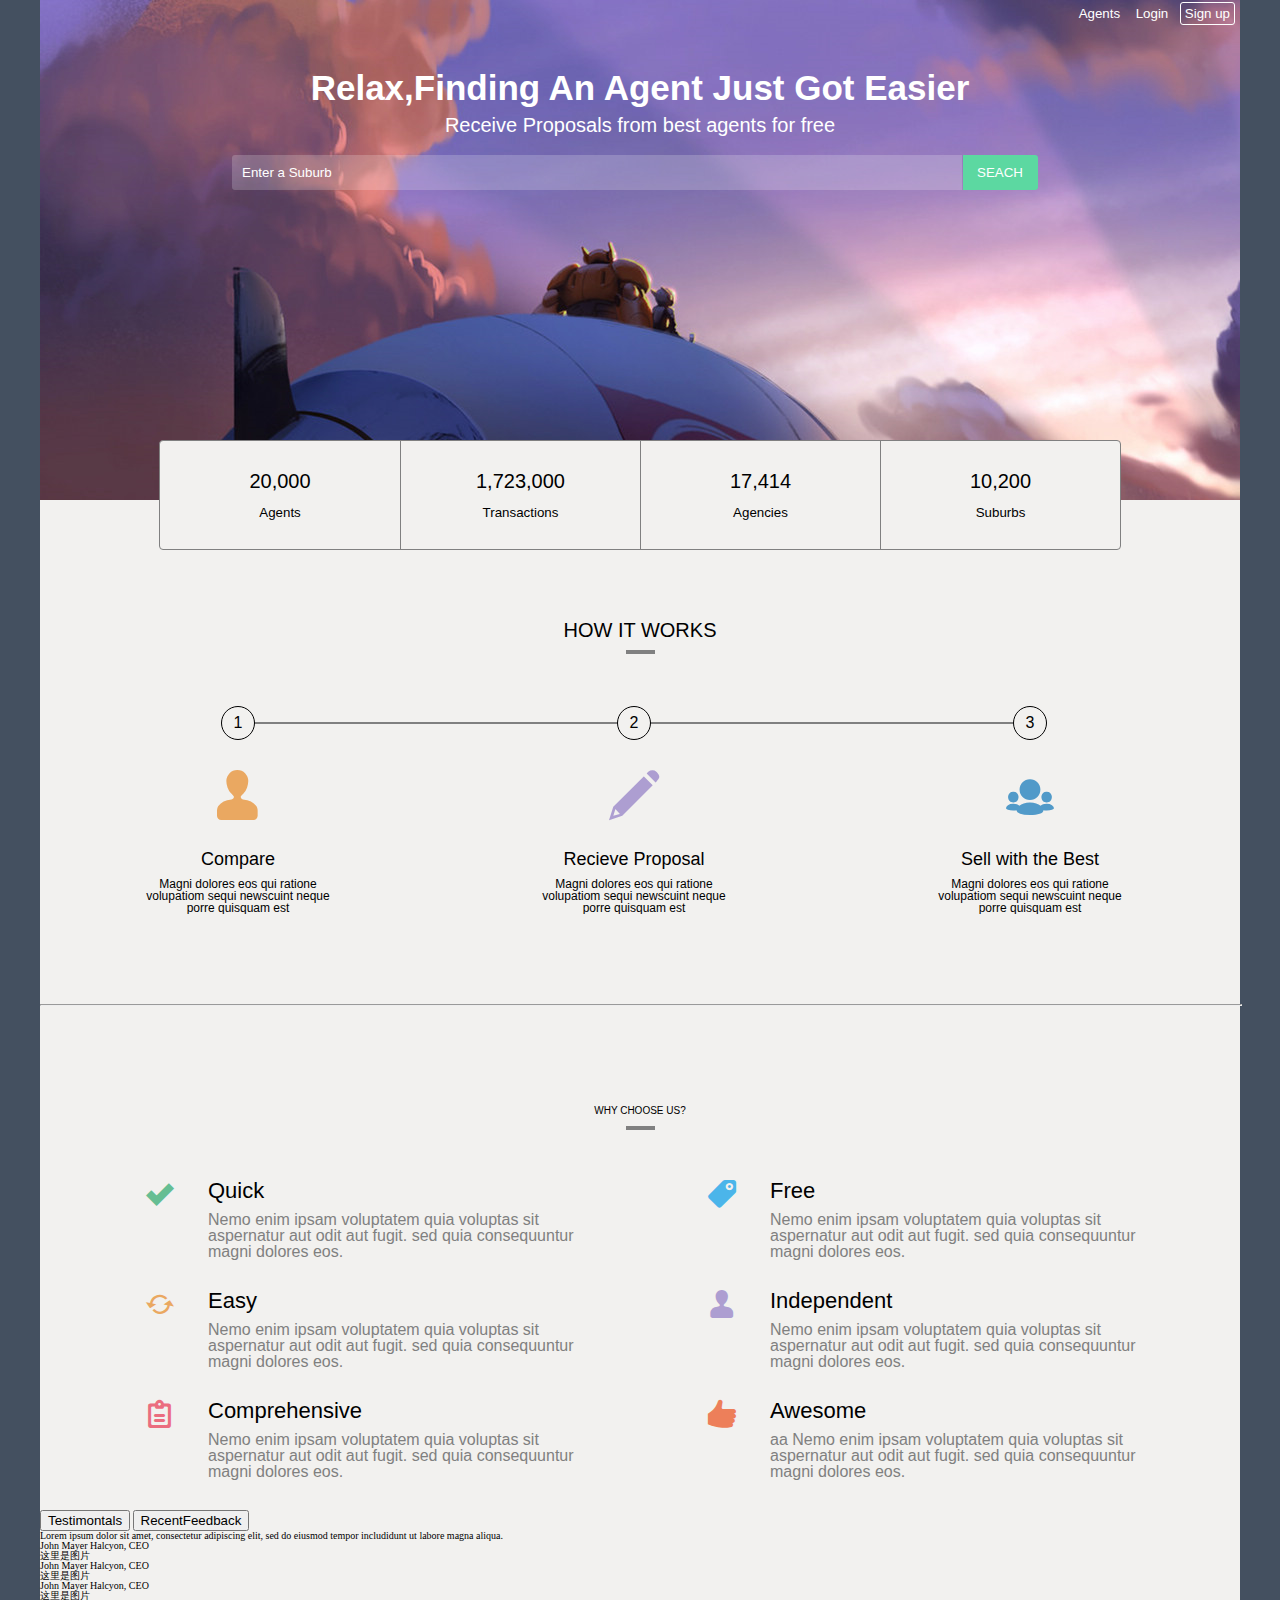
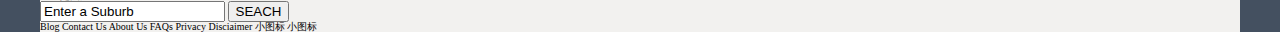
<file: index.html>
<!DOCTYPE html>
<html lang="en">
<head>
	<meta charset="UTF-8">
	<title>3-pages-in-3-weeks</title>
	<link href="stylesheets/style.css" type="text/css" rel="stylesheet" >
	<link href="stylesheets/font.css" type="text/css" rel="stylesheet" >
</head>  
<body>
	<div class="container">
<header>
	<nav>
		<div><a href="http://www.baidu.com">Agents</a></div>
		<div><a href="">Login</a></div>
		<div><a href="">Sign up</a></div>
	</nav>
	<h1>Relax,Finding An Agent Just Got Easier</h1>
	<h2>Receive Proposals from best agents for free</h2>
	<div class="search">
		<input value="Enter a Suburb">
		<button>SEACH</button>
	</div>
</header>
<section id="count">	
<div class="part">20,000
	<p>Agents</p>
</div>
<div class="part">1,723,000
	<p>Transactions</p>
</div>
<div class="part">17,414
	<p>Agencies</p>
</div>
<div class="part">10,200
	<p>Suburbs</p>
</div>
</section>
<section id="how-it-works">
	<h3>HOW IT WORKS</h3>
	<div class="detail">
		<div class="three-parts">
			<div class="number"><p>1</p></div>
			<div class="icon-user"></div>
			<div>
				<h4>Compare</h4>
				<div class="introduction">Magni dolores eos qui ratione volupatiom sequi newscuint neque porre quisquam est</div>
			</div>
		</div>
		<div class="three-parts">
			<div class="number"><p>2</p></div>
			<div class="icon-pencil"></div>
			<div>
				<h4>Recieve Proposal</h4>
				<div class="introduction">Magni dolores eos qui ratione volupatiom sequi newscuint neque porre quisquam est</div>
			</div>
		</div>
		<div class="three-parts">
			<div class="number"><p>3</p></div>
			<div class="icon-group"></div>
			<div>
				<h4>Sell with the Best</h4>
				<div class="introduction">Magni dolores eos qui ratione volupatiom sequi newscuint neque porre quisquam est</div>
			</div>
		</div>
	</div>
</section>
<br>
<hr>
<section id="why-choose-us">
	<h3>WHY CHOOSE US?</h3>
	<div class="one">
		<div class="icon-checkmark"></div>
		<div class="headline">
			<h4>Quick</h4>
			<div class="content">Nemo enim ipsam voluptatem quia voluptas sit aspernatur aut odit aut fugit. sed quia consequuntur magni dolores eos.</div>
		</div>
	</div>
	<div class="one">
		<div class="icon-tag"></div>
		<div class="headline">
			<h4>Free</h4>
			<div class="content">Nemo enim ipsam voluptatem quia voluptas sit aspernatur aut odit aut fugit. sed quia consequuntur magni dolores eos.</div>
		</div>
	</div>
	<div class="two">
		<div class="icon-refresh"></div>
		<div class="headline">
			<h4>Easy</h4>
			<div class="content">Nemo enim ipsam voluptatem quia voluptas sit aspernatur aut odit aut fugit. sed quia consequuntur magni dolores eos.</div>
		</div>
	</div>
	<div class="two">
		<div class="icon-user"></div>
		<div class="headline">
			<h4>Independent</h4>
			<div class="content">Nemo enim ipsam voluptatem quia voluptas sit aspernatur aut odit aut fugit. sed quia consequuntur magni dolores eos.</div>
		</div>
	</div>
	<div class="three">
		<div class="icon-clipboard"></div>
		<div class="headline">
			<h4>Comprehensive</h4>
			<div class="content">Nemo enim ipsam voluptatem quia voluptas sit aspernatur aut odit aut fugit. sed quia consequuntur magni dolores eos.</div>
		</div>
	</div>
	<div class="three">
		<div class="icon-thumbsup"></div>
		<div class="headline">
			<h4>Awesome</h4>
			<div class="content"> aa Nemo enim ipsam voluptatem quia voluptas sit aspernatur aut odit aut fugit. sed quia consequuntur magni dolores eos.</div>
		</div>
	</div>
</section>
<br>
<section id="interact">
	<div class="btn">
		<button>Testimontals</button>
		<button>RecentFeedback</button>
	</div>
	<div class="text">Lorem ipsum dolor sit amet, consectetur adipiscing elit, sed do eiusmod tempor includidunt ut labore magna aliqua.</div>
	<div class="person">
		<div class="three-person">
			<div class="name">John Mayer Halcyon, CEO</div>
			<div class="iamge">这里是图片</div>
		</div>
		<div class="three-person">
			<div class="name">John Mayer Halcyon, CEO</div>
			<div class="iamge">这里是图片</div>
		</div>
		<div class="three-person">
			<div class="name">John Mayer Halcyon, CEO</div>
			<div class="iamge">这里是图片</div>
		</div>
	</div>
</section>
<footer>
	<div class="last">
		<div class="search">
		<input value="Enter a Suburb">
		<button>SEACH</button>
	</div>
	</div>
	<nav>
		<span>Blog</span>
		<span>Contact Us</span>
		<span>About Us</span>
		<span>FAQs</span>
		<span>Privacy</span>
		<span>Disciaimer</span>
		<span class="flag">小图标</span>
		<span class="flag">小图标</span>
	</nav>
</footer>
</div>
</body>
</html>
</file>
<file: stylesheets/font.css>
@font-face {
	font-family: 'icomoon';
	src:url('fonts/icomoon.eot?903eyh');
	src:url('fonts/icomoon.eot?#iefix903eyh') format('embedded-opentype'),
		url('fonts/icomoon.woff?903eyh') format('woff'),
		url('fonts/icomoon.ttf?903eyh') format('truetype'),
		url('fonts/icomoon.svg?903eyh#icomoon') format('svg');
	font-weight: normal;
	font-style: normal;
}

[class^="icon-"], [class*=" icon-"] {
	font-family: 'icomoon';
	speak: none;
	font-style: normal;
	font-weight: normal;
	font-variant: normal;
	text-transform: none;
	line-height: 1;

	/* Better Font Rendering =========== */
	-webkit-font-smoothing: antialiased;
	-moz-osx-font-smoothing: grayscale;
}

.icon-tag:before {
	content: "\e600";
}

.icon-clipboard:before {
	content: "\e601";
}

.icon-board:before {
	content: "\e603";
}

.icon-user:before {
	content: "\e606";
}

.icon-thumbsup:before {
	content: "\e602";
}

.icon-checkmark:before {
	content: "\e607";
}

.icon-pencil:before {
	content: "\e608";
}

.icon-facebook:before {
	content: "\e604";
}

.icon-twitter:before {
	content: "\e605";
}

.icon-refresh:before {
	content: "\e609";
}

.icon-group:before {
	content: "\e60a";
}
</file>
<file: stylesheets/style.css>
/* line 5, ../../../../../../Library/Ruby/Gems/2.0.0/gems/compass-core-1.0.3/stylesheets/compass/reset/_utilities.scss */
html, body, div, span, applet, object, iframe,
h1, h2, h3, h4, h5, h6, p, blockquote, pre,
a, abbr, acronym, address, big, cite, code,
del, dfn, em, img, ins, kbd, q, s, samp,
small, strike, strong, sub, sup, tt, var,
b, u, i, center,
dl, dt, dd, ol, ul, li,
fieldset, form, label, legend,
table, caption, tbody, tfoot, thead, tr, th, td,
article, aside, canvas, details, embed,
figure, figcaption, footer, header, hgroup,
menu, nav, output, ruby, section, summary,
time, mark, audio, video {
  margin: 0;
  padding: 0;
  border: 0;
  font: inherit;
  font-size: 100%;
  vertical-align: baseline;
}

/* line 22, ../../../../../../Library/Ruby/Gems/2.0.0/gems/compass-core-1.0.3/stylesheets/compass/reset/_utilities.scss */
html {
  line-height: 1;
}

/* line 24, ../../../../../../Library/Ruby/Gems/2.0.0/gems/compass-core-1.0.3/stylesheets/compass/reset/_utilities.scss */
ol, ul {
  list-style: none;
}

/* line 26, ../../../../../../Library/Ruby/Gems/2.0.0/gems/compass-core-1.0.3/stylesheets/compass/reset/_utilities.scss */
table {
  border-collapse: collapse;
  border-spacing: 0;
}

/* line 28, ../../../../../../Library/Ruby/Gems/2.0.0/gems/compass-core-1.0.3/stylesheets/compass/reset/_utilities.scss */
caption, th, td {
  text-align: left;
  font-weight: normal;
  vertical-align: middle;
}

/* line 30, ../../../../../../Library/Ruby/Gems/2.0.0/gems/compass-core-1.0.3/stylesheets/compass/reset/_utilities.scss */
q, blockquote {
  quotes: none;
}
/* line 103, ../../../../../../Library/Ruby/Gems/2.0.0/gems/compass-core-1.0.3/stylesheets/compass/reset/_utilities.scss */
q:before, q:after, blockquote:before, blockquote:after {
  content: "";
  content: none;
}

/* line 32, ../../../../../../Library/Ruby/Gems/2.0.0/gems/compass-core-1.0.3/stylesheets/compass/reset/_utilities.scss */
a img {
  border: none;
}

/* line 116, ../../../../../../Library/Ruby/Gems/2.0.0/gems/compass-core-1.0.3/stylesheets/compass/reset/_utilities.scss */
article, aside, details, figcaption, figure, footer, header, hgroup, main, menu, nav, section, summary {
  display: block;
}

/* line 18, ../sass/style.scss */
.hit-icon-common, html body #how-it-works .detail .three-parts .icon-user, html body #how-it-works .detail .three-parts .icon-pencil, html body #how-it-works .detail .three-parts .icon-group, html body #why-choose-us .icon-checkmark, html body #why-choose-us .icon-tag, html body #why-choose-us .icon-refresh, html body #why-choose-us .icon-user, html body #why-choose-us .icon-clipboard, html body #why-choose-us .icon-thumbsup {
  font-size: 50px;
  margin: 30px auto;
  text-align: center;
}

/* line 24, ../sass/style.scss */
html {
  font-size: 62.5%;
}
/* line 26, ../sass/style.scss */
html body {
  background-color: #445060;
  width: 1200px;
  margin: 0 auto;
}
/* line 28, ../sass/style.scss */
html body .container {
  background-color: #F2F1EF;
}
/* line 31, ../sass/style.scss */
html body hr {
  margin: 80px auto;
  width: 100%;
}
/* line 38, ../sass/style.scss */
html body h1 {
  text-align: center;
  margin: auto;
  margin-top: 2em;
  margin-bottom: 0em;
  color: white;
  font-size: 3.5em;
  font-weight: 700;
  font-family: sans-serif;
}
/* line 48, ../sass/style.scss */
html body h2 {
  text-align: center;
  margin: 0.5em auto 1em auto;
  color: white;
  font-size: 2em;
  font-family: sans-serif;
}
/* line 56, ../sass/style.scss */
html body header {
  overflow: hidden;
  color: white;
  margin-top: 2em;
  width: 1200px;
  min-height: 500px;
  margin: auto;
  background: url("../img/test1.jpg") no-repeat;
}
/* line 64, ../sass/style.scss */
html body header nav {
  float: right;
}
/* line 66, ../sass/style.scss */
html body header nav div {
  display: inline-block;
  margin-right: 5px;
  margin-top: 2px;
  padding: 4px;
}
/* line 71, ../sass/style.scss */
html body header nav div a {
  color: white;
  text-decoration: none;
  font-family: sans-serif;
  font-size: 10pt;
}
/* line 78, ../sass/style.scss */
html body header nav div:last-child {
  border-style: solid;
  border-width: 1px;
  border-color: white;
  border-radius: 3px;
}
/* line 86, ../sass/style.scss */
html body header .search {
  margin-top: 12px;
  margin-left: 16%;
}
/* line 89, ../sass/style.scss */
html body header .search input {
  box-sizing: border-box;
  color: white;
  width: 730px;
  height: 35px;
  background-color: rgba(255, 255, 255, 0.2);
  border: none;
  padding-left: 10px;
  border-radius: 3px 0 0 3px;
}
/* line 99, ../sass/style.scss */
html body header .search button {
  color: white;
  width: 75px;
  height: 35px;
  margin-left: -2px;
  background-color: #5CD8A1;
  border: none;
  border-radius: 0 3px 3px 0;
}
/* line 111, ../sass/style.scss */
html body #count {
  font-family: sans-serif;
  width: 80%;
  background-color: #F2F1EF;
  margin: 0 auto;
  position: relative;
  top: -60px;
  text-align: center;
  border: 1px solid gray;
  border-radius: 4px 4px 4px 4px;
}
/* line 121, ../sass/style.scss */
html body #count .part {
  padding-top: 30px;
  font-size: 15pt;
  float: left;
  width: 25%;
  border-left: 1px solid gray;
  box-sizing: border-box;
}
/* line 128, ../sass/style.scss */
html body #count .part:first-child {
  border: none;
}
/* line 131, ../sass/style.scss */
html body #count .part p {
  font-size: 10pt;
  margin: 15px auto 30px auto;
}
/* line 137, ../sass/style.scss */
html body #count:after {
  content: "";
  display: block;
  clear: both;
}
/* line 143, ../sass/style.scss */
html body #how-it-works {
  font-family: sans-serif;
  margin-top: 10px;
  margin-left: auto;
}
/* line 147, ../sass/style.scss */
html body #how-it-works h3 {
  text-align: center;
  margin-bottom: 50px;
  font-weight: 500;
  font-size: 20px;
}
/* line 152, ../sass/style.scss */
html body #how-it-works h3:after {
  content: "";
  display: block;
  width: 25px;
  margin: 10px auto 0 auto;
  border: 2px solid gray;
}
/* line 160, ../sass/style.scss */
html body #how-it-works .detail {
  overflow: auto;
}
/* line 162, ../sass/style.scss */
html body #how-it-works .detail:before {
  content: "";
  display: block;
  width: 65%;
  border: 1px solid gray;
  margin: 0px auto;
  position: relative;
  top: 18px;
}
/* line 171, ../sass/style.scss */
html body #how-it-works .detail .three-parts {
  float: left;
  width: 33%;
  font-family: sans-serif;
}
/* line 175, ../sass/style.scss */
html body #how-it-works .detail .three-parts .introduction {
  font-family: sans-serif;
  font-size: 10px;
}
/* line 179, ../sass/style.scss */
html body #how-it-works .detail .three-parts .number {
  background-color: #F2F1EF;
  position: relative;
  text-align: center;
  width: 32px;
  height: 32px;
  border: 1px solid black;
  border-radius: 100%;
  margin: 0 auto;
}
/* line 188, ../sass/style.scss */
html body #how-it-works .detail .three-parts .number p {
  font-size: 16px;
  font-weight: 500;
  margin: 8px auto;
}
/* line 194, ../sass/style.scss */
html body #how-it-works .detail .three-parts .icon-user {
  color: #EAA861;
}
/* line 198, ../sass/style.scss */
html body #how-it-works .detail .three-parts .icon-pencil {
  color: #AD9ED1;
}
/* line 202, ../sass/style.scss */
html body #how-it-works .detail .three-parts .icon-group {
  color: #519AC9;
}
/* line 206, ../sass/style.scss */
html body #how-it-works .detail .three-parts h4 {
  text-align: center;
  font-family: sans-serif;
  font-size: 18px;
}
/* line 211, ../sass/style.scss */
html body #how-it-works .detail .three-parts .introduction {
  margin-top: 10px;
  text-align: center;
  font-family: sans-serif;
  font-size: 12px;
  padding: 0 100px;
}
/* line 221, ../sass/style.scss */
html body #why-choose-us {
  margin-top: 100px;
  margin-left: auto;
  font-family: sans-serif;
}
/* line 225, ../sass/style.scss */
html body #why-choose-us h3 {
  text-align: center;
  margin-bottom: 50px;
}
/* line 228, ../sass/style.scss */
html body #why-choose-us h3:after {
  content: "";
  display: block;
  width: 25px;
  margin: 10px auto 0 auto;
  border: 2px solid gray;
}
/* line 236, ../sass/style.scss */
html body #why-choose-us .one {
  float: left;
  width: 40%;
  margin-left: 6%;
  margin-right: 10px;
  margin-bottom: 30px;
}
/* line 243, ../sass/style.scss */
html body #why-choose-us .two {
  float: left;
  width: 40%;
  margin-left: 6%;
  margin-right: 10px;
  margin-bottom: 30px;
}
/* line 250, ../sass/style.scss */
html body #why-choose-us .three {
  float: left;
  width: 40%;
  margin-left: 6%;
  margin-right: 10px;
  margin-bottom: 30px;
}
/* line 257, ../sass/style.scss */
html body #why-choose-us h4 {
  text-align: left;
  font-size: 22px;
  margin-bottom: 10px;
}
/* line 262, ../sass/style.scss */
html body #why-choose-us .content {
  font-size: 16px;
  color: grey;
}
/* line 266, ../sass/style.scss */
html body #why-choose-us .icon-checkmark {
  color: #66BE93;
  font-size: 28px;
  width: 20%;
  float: left;
  margin-top: 0;
  margin-bottom: 40px;
}
/* line 275, ../sass/style.scss */
html body #why-choose-us .icon-tag {
  color: #4BB5EA;
  font-size: 28px;
  width: 20%;
  float: left;
  margin-top: 0;
  margin-bottom: 40px;
}
/* line 284, ../sass/style.scss */
html body #why-choose-us .icon-refresh {
  color: #EAA861;
  font-size: 28px;
  width: 20%;
  float: left;
  margin-top: 0;
  margin-bottom: 40px;
}
/* line 293, ../sass/style.scss */
html body #why-choose-us .icon-user {
  color: #AD9ED1;
  font-size: 28px;
  width: 20%;
  float: left;
  margin-top: 0;
  margin-bottom: 40px;
}
/* line 302, ../sass/style.scss */
html body #why-choose-us .icon-clipboard {
  color: #EB6D7F;
  font-size: 28px;
  width: 20%;
  float: left;
  margin-top: 0;
  margin-bottom: 40px;
}
/* line 311, ../sass/style.scss */
html body #why-choose-us .icon-thumbsup {
  color: #ED7F5A;
  font-size: 28px;
  width: 20%;
  float: left;
  margin-top: 0;
  margin-bottom: 40px;
}
/* line 320, ../sass/style.scss */
html body #why-choose-us #interact {
  width: 80%;
  margin-top: 200px;
  margin-left: auto;
}
/* line 324, ../sass/style.scss */
html body #why-choose-us #interact .btn {
  margin-left: 40%;
  margin-bottom: 50px;
}
/* line 328, ../sass/style.scss */
html body #why-choose-us #interact .text {
  text-align: center;
  margin-bottom: 50px;
}
/* line 332, ../sass/style.scss */
html body #why-choose-us #interact .person {
  width: 80%;
  margin-left: 300px;
}
/* line 335, ../sass/style.scss */
html body #why-choose-us #interact .person .three-person {
  float: left;
  margin-left: 2px;
}
/* line 341, ../sass/style.scss */
html body #why-choose-us footer {
  margin-top: 125px;
}
/* line 343, ../sass/style.scss */
html body #why-choose-us footer .last {
  width: 1200px;
  height: 150px;
  background: url("../img/test1.jpg") repeat;
}
/* line 347, ../sass/style.scss */
html body #why-choose-us footer .last .search {
  padding-top: 20px;
  padding-left: 18%;
}
/* line 350, ../sass/style.scss */
html body #why-choose-us footer .last .search input {
  width: 625px;
  height: 35px;
  opacity: 0.2;
}
/* line 355, ../sass/style.scss */
html body #why-choose-us footer .last .search button {
  width: 75px;
  height: 40px;
  margin-left: -2px;
  background-color: aquamarine;
}
/* line 364, ../sass/style.scss */
html body #why-choose-us footer nav .flag {
  float: right;
}
</file>
